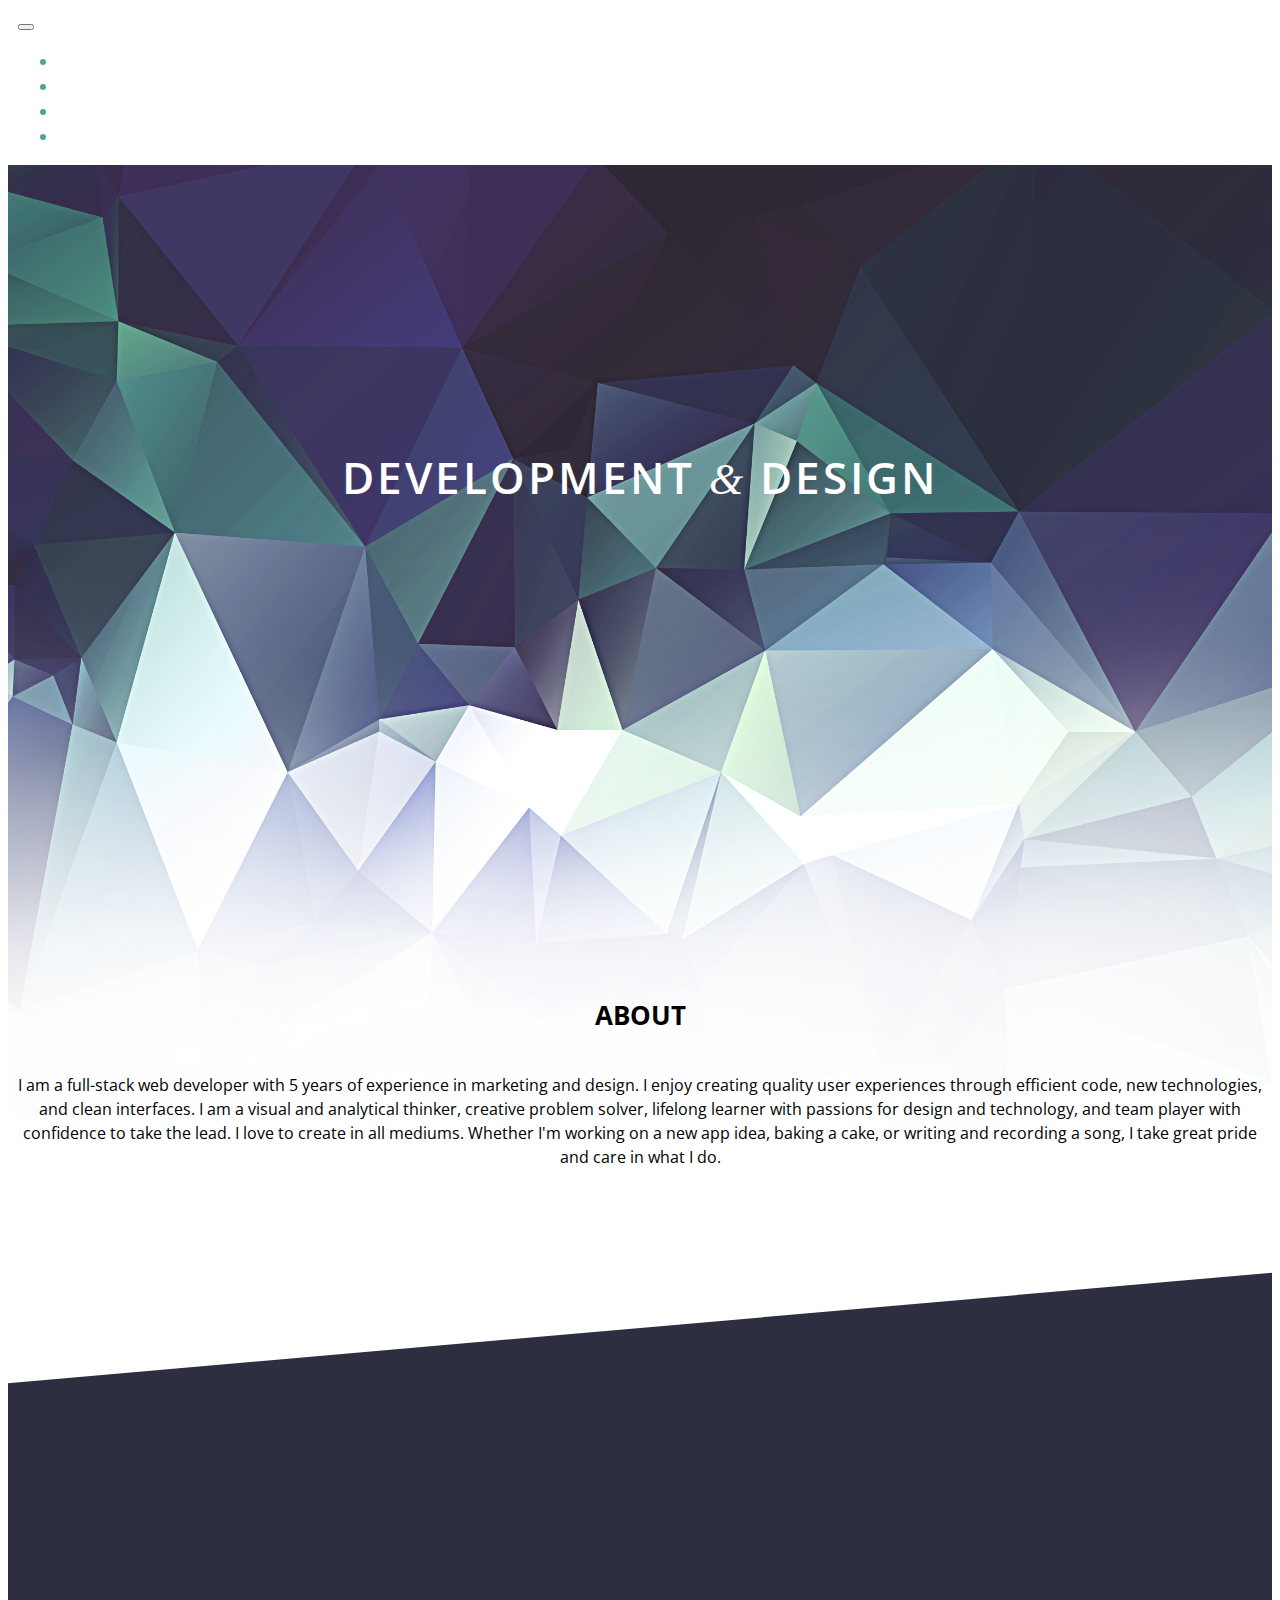
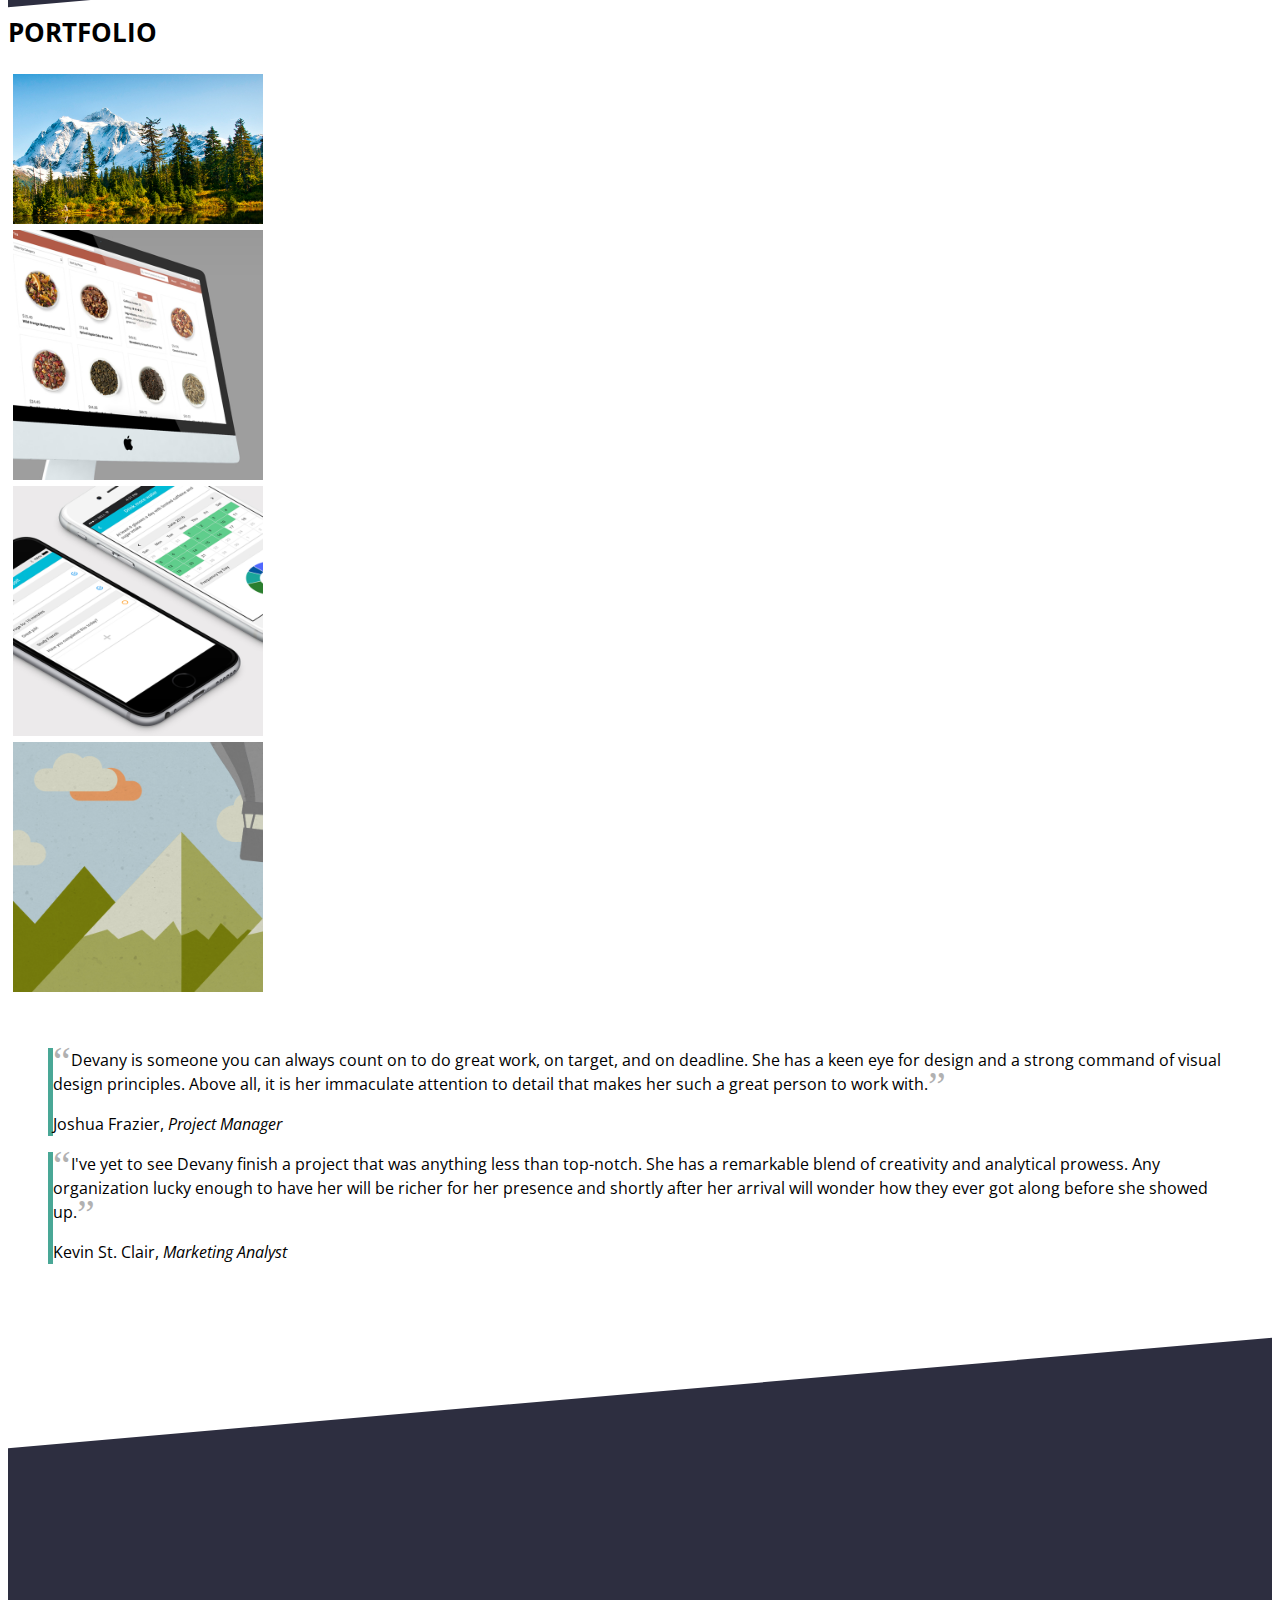
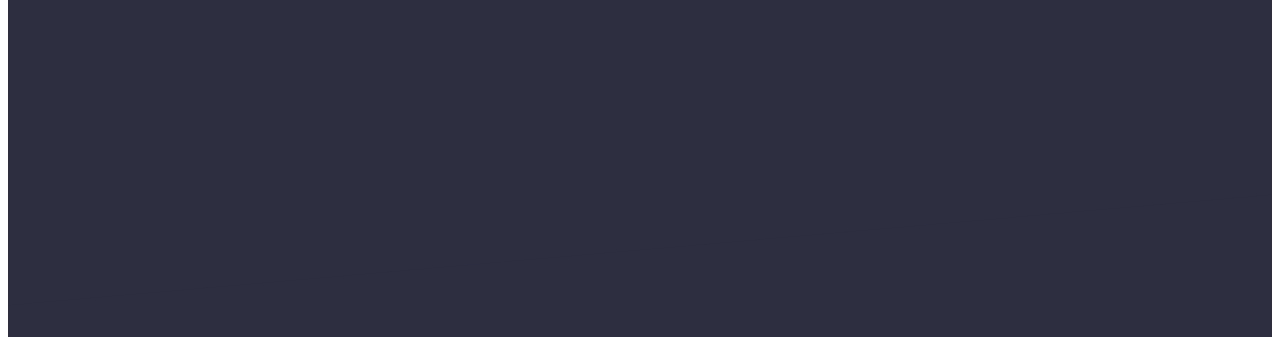
<file: index.html>
<!DOCTYPE html>
<html>
	<head>
		<title>Devany Moe</title>
		<meta name="viewport" content="width=device-width, initial-scale=1">
		<link rel="stylesheet" href="https://maxcdn.bootstrapcdn.com/bootstrap/3.3.6/css/bootstrap.min.css" integrity="sha384-1q8mTJOASx8j1Au+a5WDVnPi2lkFfwwEAa8hDDdjZlpLegxhjVME1fgjWPGmkzs7" crossorigin="anonymous">
		<link rel="stylesheet" type="text/css" href="css/style.css">
		<link href='https://fonts.googleapis.com/css?family=Work+Sans:400,300,200' rel='stylesheet' type='text/css'>
    <link href='https://fonts.googleapis.com/css?family=Open+Sans:600,400,300' rel='stylesheet' type='text/css'>
		<script src="https://ajax.googleapis.com/ajax/libs/jquery/2.2.0/jquery.min.js"></script>
		<script src="https://maxcdn.bootstrapcdn.com/bootstrap/3.3.6/js/bootstrap.min.js" integrity="sha384-0mSbJDEHialfmuBBQP6A4Qrprq5OVfW37PRR3j5ELqxss1yVqOtnepnHVP9aJ7xS" crossorigin="anonymous"></script>
		<link rel="stylesheet" href="https://maxcdn.bootstrapcdn.com/font-awesome/4.5.0/css/font-awesome.min.css">
	</head>
	<body>
		<!-- nav -->
		<nav class="navbar navs navbar-fixed-top" id="navbar">
      <div class="container-fluid">
        <div class="navbar-header">
          <button type="button" class="navbar-toggle collapsed" data-toggle="collapse" data-target="#bs-example-navbar-collapse-1" aria-expanded="false">
            <span class="sr-only">Toggle navigation</span>
            <span class="icon-bar"></span>
            <span class="icon-bar"></span>
            <span class="icon-bar"></span>
          </button>
          <a class="navbar-brand" href="#">DEVANY MOE</a>
        </div>
        <div class="collapse navbar-collapse" id="bs-example-navbar-collapse-1">
          <ul class="nav navbar-nav navbar-right">
            <li><a href="#about">ABOUT</a></li>
						<li><a href="#resume">RESUME</a></li>
            <li><a href="#portfolio">PORTFOLIO</a></li>
            <li><a href="#contact">CONTACT</a></li>
          </ul>
        </div>
      </div>
    </nav>

		<!-- hero -->
		<div class="header">
			<h1 class="headline">DEVELOPMENT <span>&</span> DESIGN</h1>
			<div class="about-section">
				<div class="col-md-6 col-md-offset-3">
					<a name="about"></a>
					<h2>ABOUT</h2>
					<p>I am a full-stack web developer with 5 years of experience in marketing and design. I enjoy creating quality user experiences through efficient code, new technologies, and clean interfaces. I am a visual and analytical thinker, creative problem solver, lifelong learner with passions for design and technology, and team player with confidence to take the lead. I love to create in all mediums. Whether I'm working on a new app idea, baking a cake, or writing and recording a song, I take great pride and care in what I do.</p>
				</div>
			</div>
		</div>


		<!-- resume -->
		<div class="dark-section">
			<div class="container">
				<div class="row">
					<div class="col-md-12 text-center">
						<a name="resume"></a>
						<h2>RESUME</h2>
					</div>
				</div>
				<div class="row resume">
					<div class="col-md-1"></div>
					<div class="col-md-5 skills">
						<h3><i class="fa fa-wrench"></i>Skills</h3>
						<ul>
							<li>JavaScript (jQuery, AngularJS, React)</li>
							<li>NodeJS (Express, Pug/Jade, EJS)</li>
							<li>HTML5</li>
							<li>CSS3</li>
							<li>SQL</li>
							<li>PostgreSQL / Knex</li>
							<li>Test-Driven Development</li>
							<li>Agile Workflows</li>
							<li>Pair Programming</li>
							<li>Object-Oriented Programming</li>
							<li>UX/UI Design</li>
							<li>Data-Driven Design</li>
							<li>Adobe Creative Suite</li>
							<li>Google Analytics</li>
						</ul>
					</div>
					<div class="col-md-6 resume">
						<div class="experience">
							<h3><i class="fa fa-briefcase"></i>Experience</h3>
							<h4>Full-Stack Development Resident</h4>
							<p class="title">Galvanize | February 2016 - July 2016
							<ul>
								<li>Design, develop, and deploy web apps</li>
								<li>Regularly learn new languages and technologies</li>
							</ul>
							<h4>Marketing Coordinator</h4>
							<p class="title">Seattle Metropolitan Credit Union | June 2012 - January 2016<p>
							<ul>
								<li>Develop web pages using HTML, CSS, and jQuery</li>
								<li>Manage technical projects including website migration</li>
								<li>Design for print and web including UI/UX and visual design</li>
								<li>Analyze digital marketing efforts using Google Analytics</li>
								<li>Strategize and execute advertising plan</li>
							</ul>
							<h4>Graphic Designer</h4>
							<p class="title">Freelance | August 2011 - Present
							<ul>
								<li>Create user interfaces for web and mobile applications</li>
								<li>Build brands through logo, package, and print design</li>
							</ul>
							<h4>Undergraduate Teaching Assistant</h4>
							<p class="title">University of Washington | September 2011 - June 2012</p>
						</div>
						<div class="education">
							<h3><i class="fa fa-graduation-cap"></i>Education</h3>
							<h4>University of Washington | Foster School of Business</h4>
							<p class="title">B.A. in Business Administration & Marketing | 2012</p>
							<ul>
								<li>Dean's List, Accounting Excellence Scholarship</li>
								<li>Undergraduate Women in Business</li>
							</ul>
							<h4>School of Visual Concepts</h4>
							<p class="title">September 2013 - June 2014</p>
							<ul>
								<li>Typography, Art Direction & Layout, Copywriting</li>
							</ul>
						</div>
					</div>
				</div>
			</div>
		</div>


		<!-- portfolio -->
		<div class="light-section">
			<div class="container text-center">
				<a name="portfolio"></a>
				<h2>PORTFOLIO</h2>
				<div class="row">
					<div class="col-lg-3 col-md-6 col-sm-6">
						<a class="piece piece-odd" href="portfolio-1.html">
			  			<div class="piece-hover">
			  				<div class="piece-name">
			  					<p class="piece-title">Weathereddit</p>
			  					<p class="piece-type">Design & Development</p>
			  				</div>
			  			</div>
			  			<img src="images/1.jpg" alt="">
			  		</a>
					</div>

					<div class="col-lg-3 col-md-6 col-sm-6">
						<a class="piece piece-even" href="portfolio-2.html">
			  			<div class="piece-hover">
			  				<div class="piece-name">
			  					<p class="piece-title">Tea Shopping Cart</p>
			  					<p class="piece-type">Design & Development</p>
			  				</div>
			  			</div>
						<img src="images/2.jpg" alt="">
						</a>
					</div>

					<div class="col-lg-3 col-md-6 col-sm-6">
						<a class="piece piece-odd" href="portfolio-3.html">
			  			<div class="piece-hover">
			  				<div class="piece-name">
			  					<p class="piece-title">Happit</p>
			  					<p class="piece-type">Design & Development</p>
			  				</div>
			  			</div>
			  			<img src="images/4.jpg" alt="">
			  		</a>
					</div>

					<div class="col-lg-3 col-md-6 col-sm-6">
						<a class="piece piece-odd" href="portfolio-4.html">
			  			<div class="piece-hover">
			  				<div class="piece-name">
			  					<p class="piece-title">Nervous Donut</p>
			  					<p class="piece-type">Design & Development</p>
			  				</div>
			  			</div>
			  			<img src="images/3.jpg" alt="">
			  		</a>
					</div>
				</div>

				<div class="row">
					<div class="col-md-8 col-md-offset-2">
						<blockquote class="quote-one">
						  <p class="lead"><span class="quotation">&ldquo;</span>Devany is someone you can always count on to do great work, on target, and on deadline. She has a keen eye for design and a strong command of visual design principles. Above all, it is her immaculate attention to detail that makes her such a great person to work with.<span class="quotation">&rdquo;</span></p>
						  <footer>Joshua Frazier, <cite title="Source Title">Project Manager</cite></footer>
						</blockquote>
					</div>
				</div>
				<div class="row">
					<div class="col-md-8 col-md-offset-2">
						<blockquote class="quote-two">
							<p class="lead"><span class="quotation">&ldquo;</span>I've yet to see Devany finish a project that was anything less than top-notch. She has a remarkable blend of creativity and analytical prowess. Any organization lucky enough to have her will be richer for her presence and shortly after her arrival will wonder how they ever got along before she showed up.<span class="quotation">&rdquo;</span></p>
							<footer>Kevin St. Clair, <cite title="Source Title">Marketing Analyst</cite></footer>
						</blockquote>
					</div>
				</div>
			</div>
		</div>


		<!-- contact -->
		<div class="dark-section">
			<div class="container">
				<div class="row">
					<div class="col-md-12 text-center">
						<a name="contact"></a>
						<h2>CONTACT</h2>
					</div>
				</div>
				<div class="row">
					<div class="col-md-6 col-md-offset-3">
						<form id="contactform" method="POST">
							<div class="form-group">
								<input type="text" name="name" placeholder="Your name" class="form-control">
							</div>
							<div class="form-group">
								<input type="email" name="_replyto" placeholder="Your email" class="form-control">
							</div>
					    <div class="form-group">
								<textarea name="message" rows="5" placeholder="Your message" class="form-control"></textarea>
							</div>
							<input type="hidden" name="_subject" value="Website contact" />
					    <input type="text" name="_gotcha" style="display:none" />
							<div class="text-center">
					    	<input class="button" type="submit" value="Send">
							</div>
						</form>
						<script>
					    var contactform =  document.getElementById('contactform');
					    contactform.setAttribute('action', 'https://formspree.io/' + 'devanymoe' + '@' + 'gmail' + '.' + 'com');
						</script>
						<script   src="https://code.jquery.com/jquery-2.2.3.js"   integrity="sha256-laXWtGydpwqJ8JA+X9x2miwmaiKhn8tVmOVEigRNtP4=" crossorigin="anonymous"></script>
						<script type="text/javascript" src="js/main.js"></script>
					</div>
				</div>
			</div>
		</div>
		<div class="dark-section-straight"></div>
	</body>
</html>
</file>
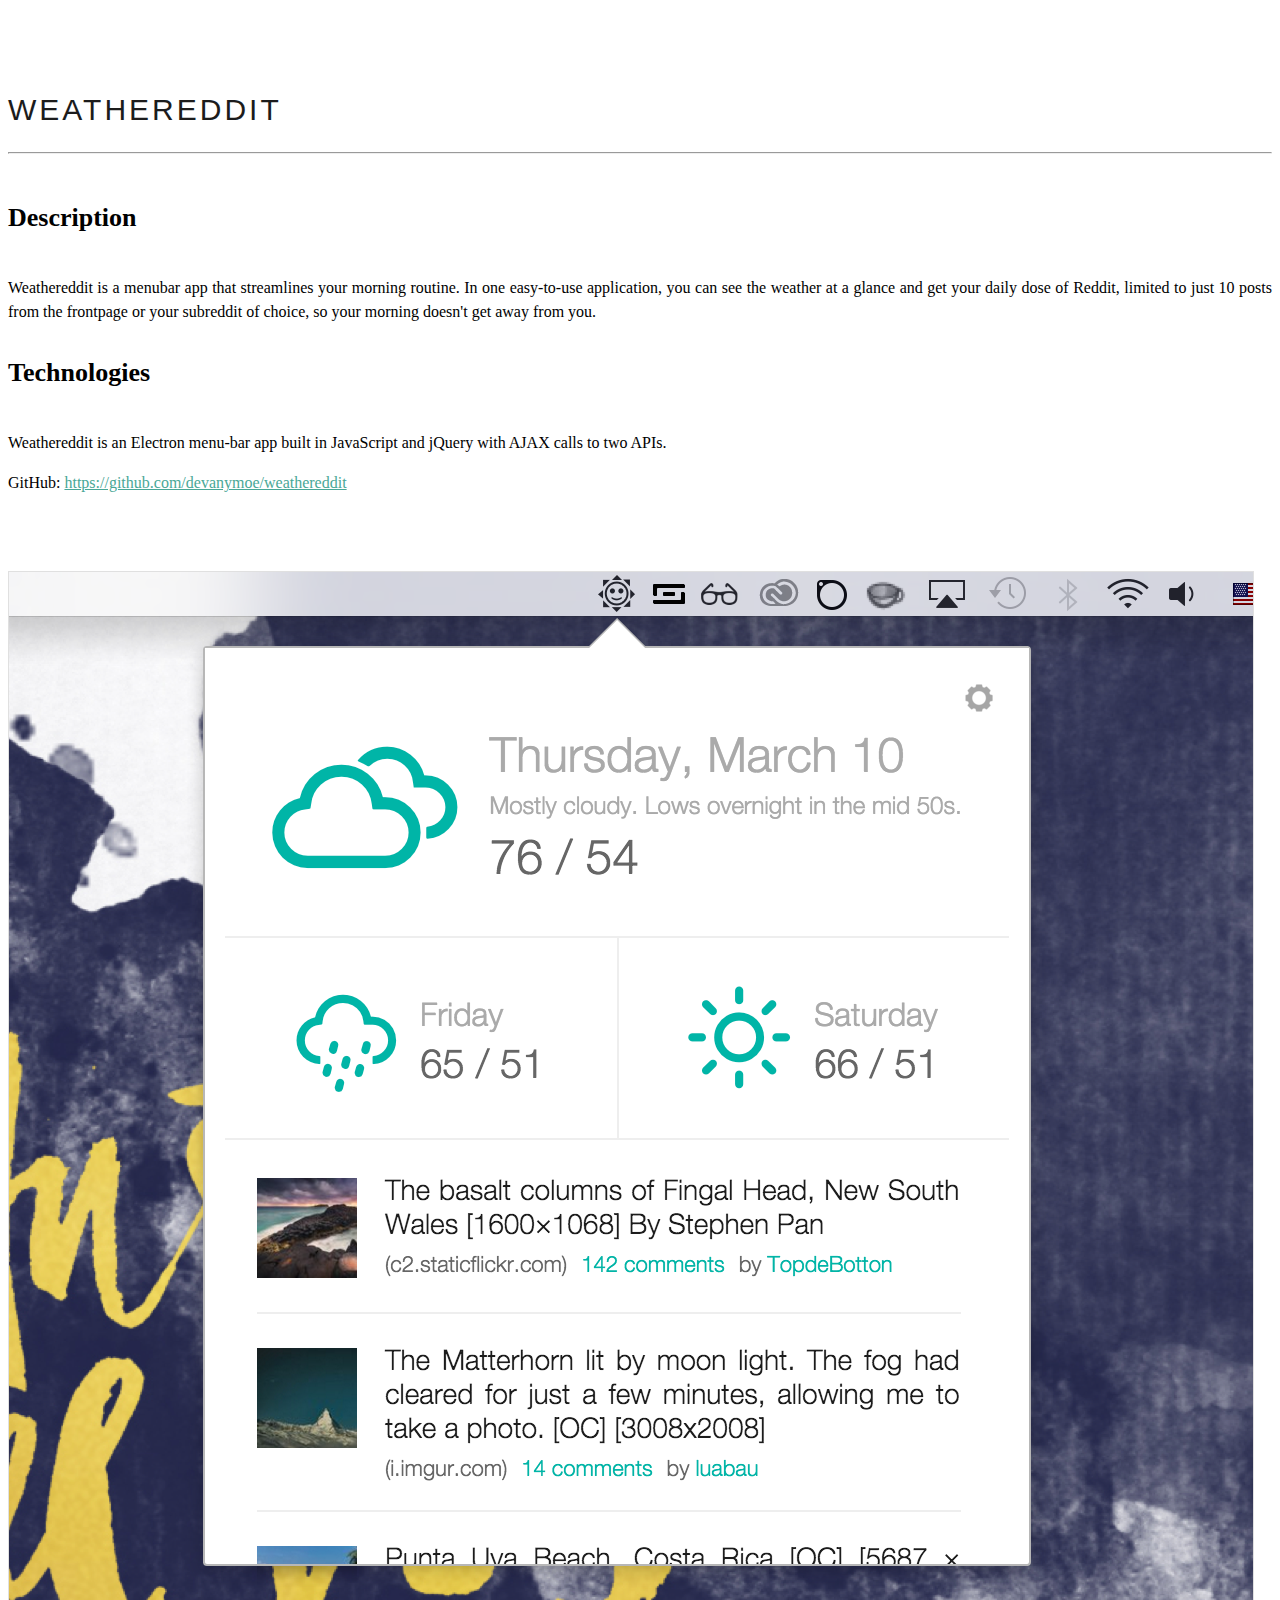
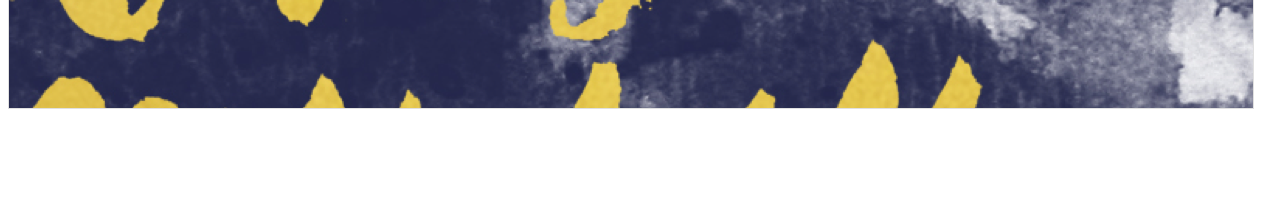
<file: portfolio-1.html>
<!DOCTYPE html>
<html>
	<head>
		<title>Devany Moe</title>
		<meta name="viewport" content="width=device-width, initial-scale=1">
		<link rel="stylesheet" href="https://maxcdn.bootstrapcdn.com/bootstrap/3.3.6/css/bootstrap.min.css" integrity="sha384-1q8mTJOASx8j1Au+a5WDVnPi2lkFfwwEAa8hDDdjZlpLegxhjVME1fgjWPGmkzs7" crossorigin="anonymous">
		<link rel="stylesheet" type="text/css" href="css/style.css">
		<link href='https://fonts.googleapis.com/css?family=Work+Sans:400,300,200' rel='stylesheet' type='text/css'>
    <link href='https://fonts.googleapis.com/css?family=Montserrat:400,700' rel='stylesheet' type='text/css'>
		<script src="https://ajax.googleapis.com/ajax/libs/jquery/2.2.0/jquery.min.js"></script>
		<script src="https://maxcdn.bootstrapcdn.com/bootstrap/3.3.6/js/bootstrap.min.js" integrity="sha384-0mSbJDEHialfmuBBQP6A4Qrprq5OVfW37PRR3j5ELqxss1yVqOtnepnHVP9aJ7xS" crossorigin="anonymous"></script>
		<link rel="stylesheet" href="https://maxcdn.bootstrapcdn.com/font-awesome/4.5.0/css/font-awesome.min.css">
	</head>
	<body>
		<!-- nav -->

    <!-- project -->
		<div class="project">
			<div class="container">
				<div class="row">
					<div class="col-md-8">
            <h1 class="project-name">WEATHEREDDIT</h1>
          </div>
        </div>
        <div class="row">
          <div class="col-md-12">
            <hr class="first-hr">
          </div>
        </div>
        <div class="row">
          <div class="col-md-6">
            <h2>Description</h2>
            <p>Weathereddit is a menubar app that streamlines your morning routine. In one easy-to-use application, you can see the weather at a glance and get your daily dose of Reddit, limited to just 10 posts from the frontpage or your subreddit of choice, so your morning doesn't get away from you.</p>
          </div>
          <div class="col-md-6">
            <h2>Technologies</h2>
            <p>Weathereddit is an Electron menu-bar app built in JavaScript and jQuery with AJAX calls to two APIs.</p>
						<p>GitHub: <a class="outgoing" href="https://github.com/devanymoe/weathereddit">https://github.com/devanymoe/weathereddit</a></p>
          </div>
        </div>
        <div class="row">
					<div class="col-md-12">
            <img src="images/weathereddit.png" alt="" class="img-top">
			  	</div>
			  </div>
        <div class="row footer">
          <div class="col-md-12">
          </div>
        </div>
      </div>
    </div>
		</div>

	</body>
</html>
</file>
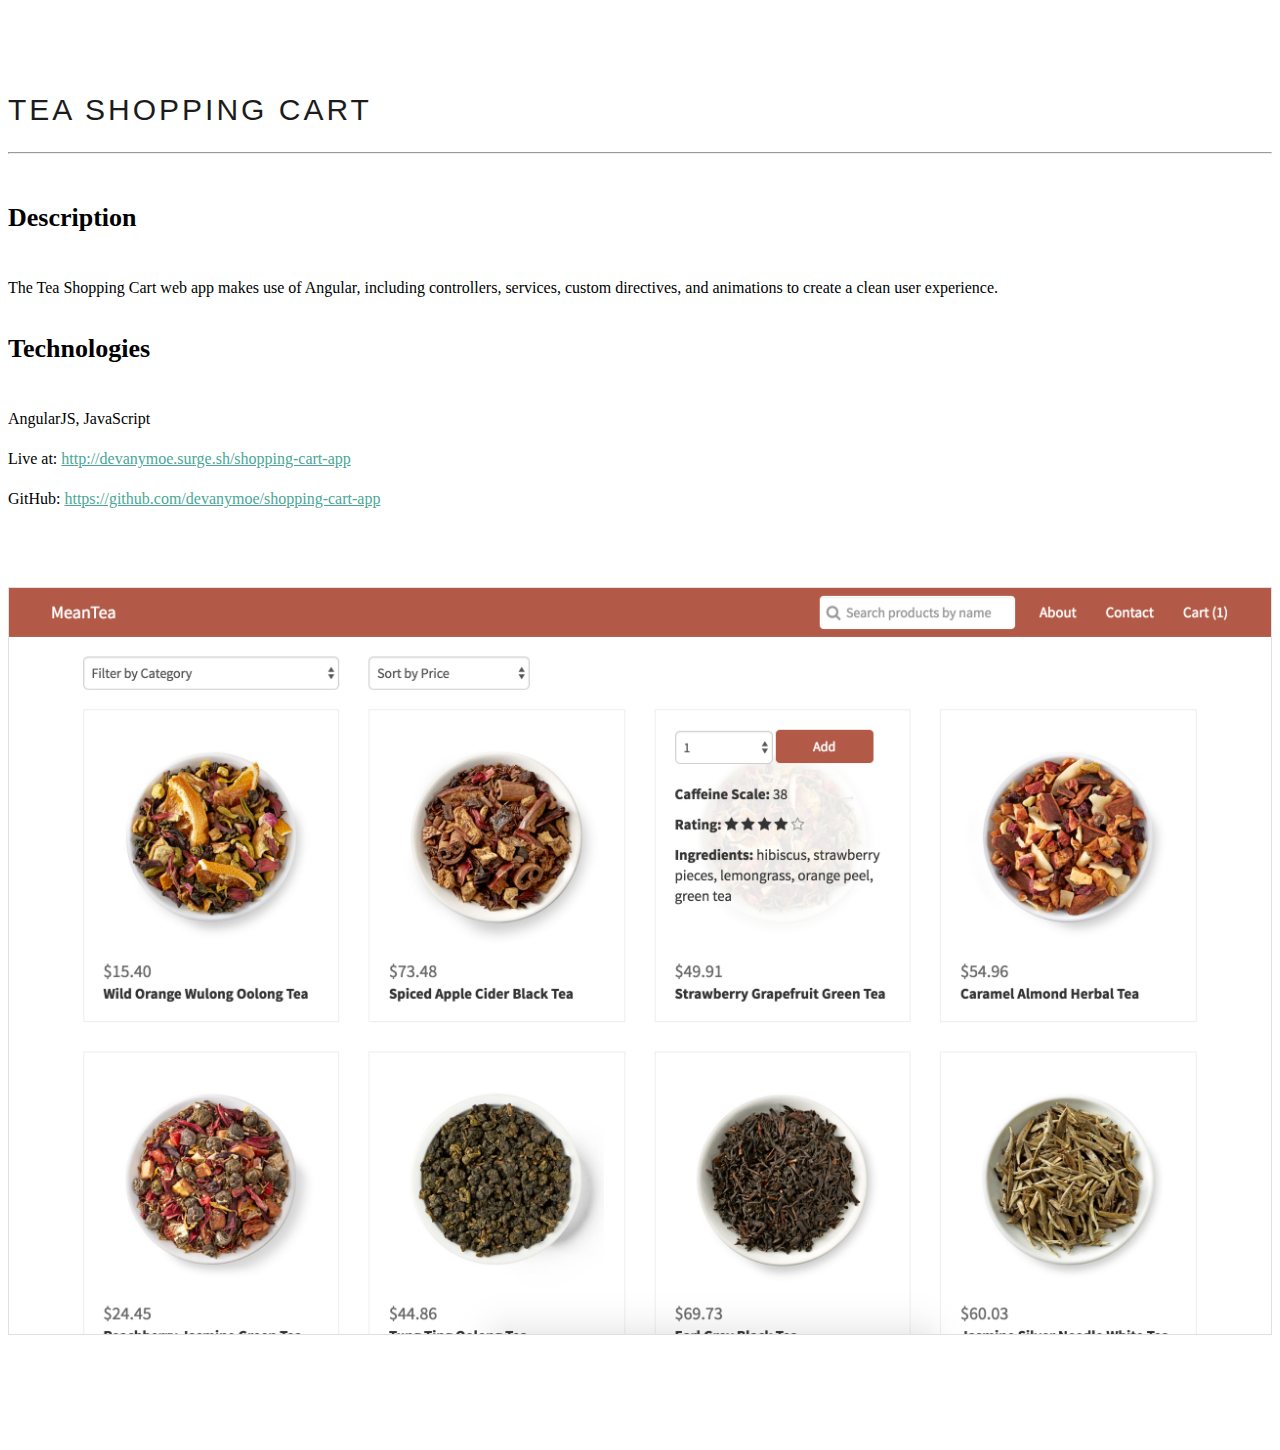
<file: portfolio-2.html>
<!DOCTYPE html>
<html>
	<head>
		<title>Devany Moe</title>
		<meta name="viewport" content="width=device-width, initial-scale=1">
		<link rel="stylesheet" href="https://maxcdn.bootstrapcdn.com/bootstrap/3.3.6/css/bootstrap.min.css" integrity="sha384-1q8mTJOASx8j1Au+a5WDVnPi2lkFfwwEAa8hDDdjZlpLegxhjVME1fgjWPGmkzs7" crossorigin="anonymous">
		<link rel="stylesheet" type="text/css" href="css/style.css">
		<link href='https://fonts.googleapis.com/css?family=Work+Sans:400,300,200' rel='stylesheet' type='text/css'>
    <link href='https://fonts.googleapis.com/css?family=Montserrat:400,700' rel='stylesheet' type='text/css'>
		<script src="https://ajax.googleapis.com/ajax/libs/jquery/2.2.0/jquery.min.js"></script>
		<script src="https://maxcdn.bootstrapcdn.com/bootstrap/3.3.6/js/bootstrap.min.js" integrity="sha384-0mSbJDEHialfmuBBQP6A4Qrprq5OVfW37PRR3j5ELqxss1yVqOtnepnHVP9aJ7xS" crossorigin="anonymous"></script>
		<link rel="stylesheet" href="https://maxcdn.bootstrapcdn.com/font-awesome/4.5.0/css/font-awesome.min.css">
	</head>
	<body>
		<!-- nav -->

    <!-- project -->
		<div class="project">
			<div class="container">
				<div class="row">
					<div class="col-md-8">
            <h1 class="project-name">TEA SHOPPING CART</h1>
          </div>
        </div>
        <div class="row">
          <div class="col-md-12">
            <hr class="first-hr">
          </div>
        </div>
        <div class="row">
          <div class="col-md-6">
            <h2>Description</h2>
            <p>The Tea Shopping Cart web app makes use of Angular, including controllers, services, custom directives, and animations to create a clean user experience.</p>
          </div>
          <div class="col-md-6">
            <h2>Technologies</h2>
            <p>AngularJS, JavaScript</p>
						<p>Live at: <a class="outgoing" href="http://devanymoe.surge.sh/shopping-cart-app/">http://devanymoe.surge.sh/shopping-cart-app</a></p>
						<p>GitHub: <a class="outgoing" href="https://github.com/devanymoe/shopping-cart-app">https://github.com/devanymoe/shopping-cart-app</a></p>
          </div>
        </div>
        <div class="row">
					<div class="col-md-12">
            <img src="images/shoppingcart.png" alt="" class="img-top">
			  	</div>
			  </div>
        <div class="row footer">
          <div class="col-md-12">
          </div>
        </div>
      </div>
    </div>
		</div>

	</body>
</html>
</file>
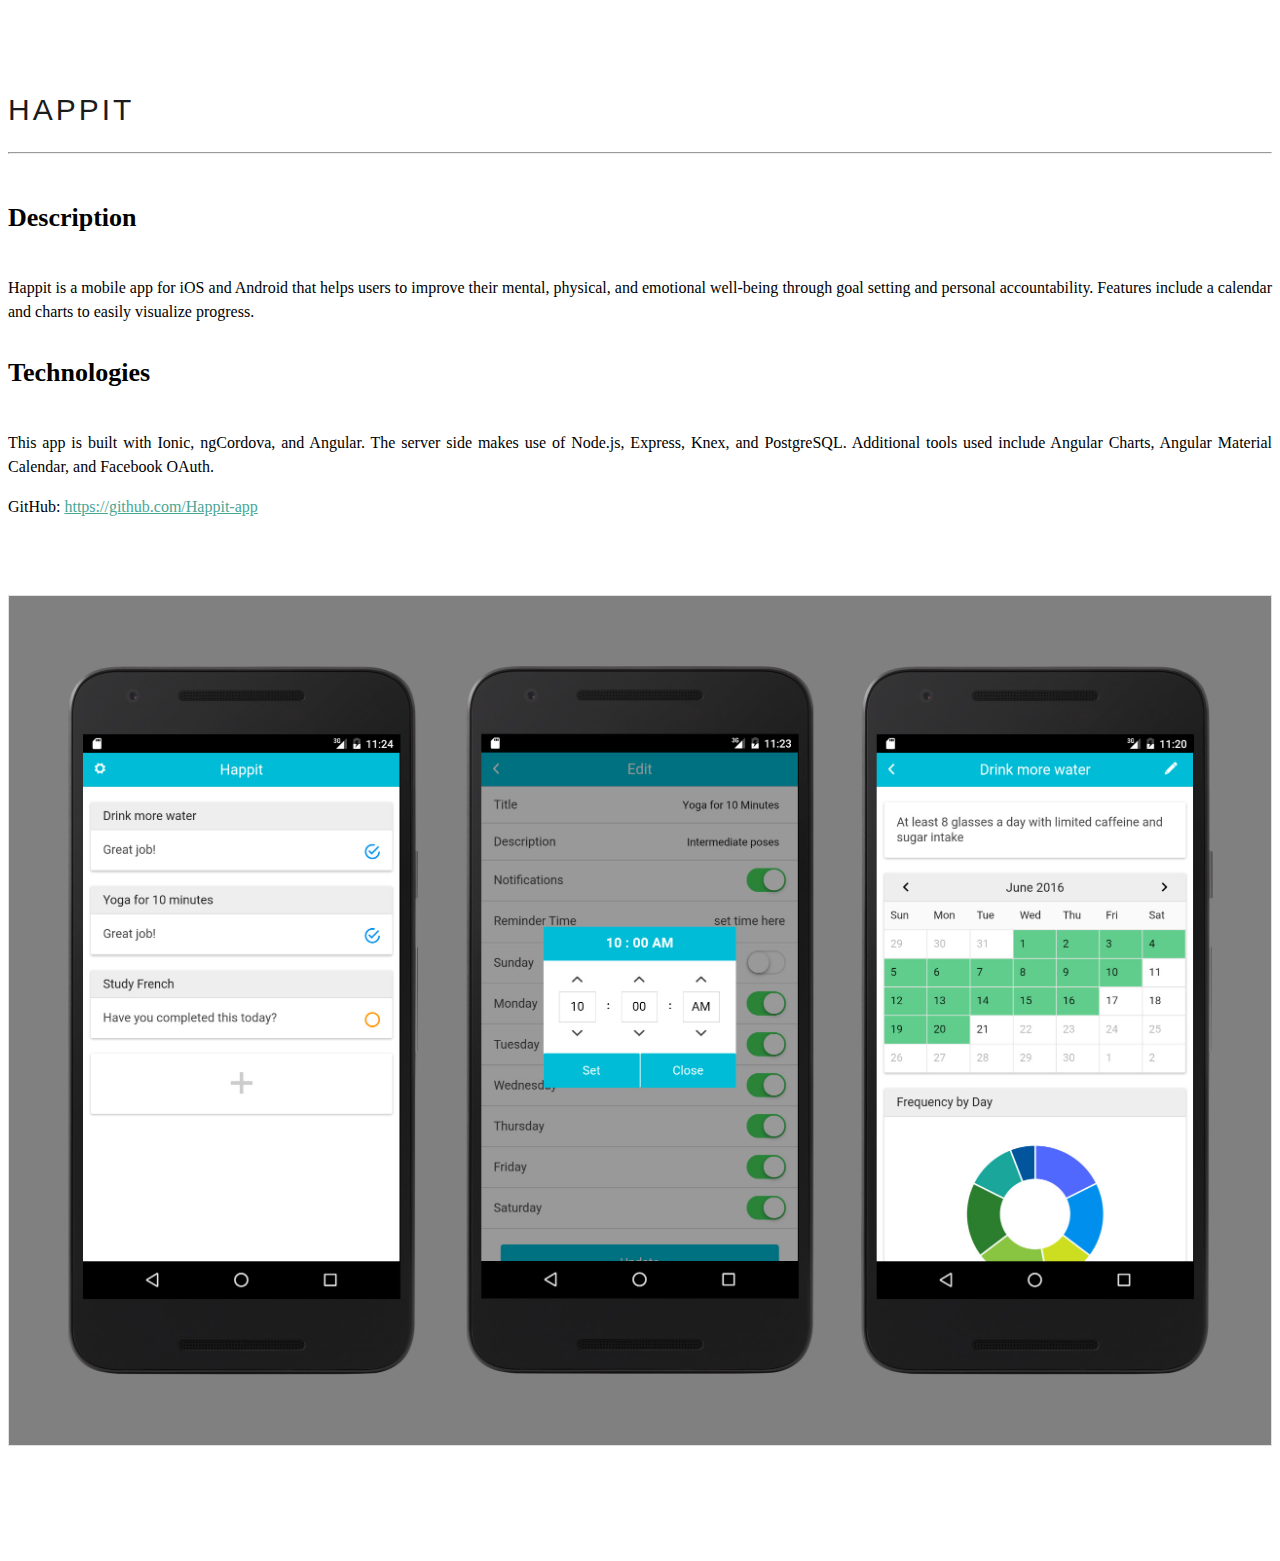
<file: portfolio-3.html>
<!DOCTYPE html>
<html>
	<head>
		<title>Devany Moe</title>
		<meta name="viewport" content="width=device-width, initial-scale=1">
		<link rel="stylesheet" href="https://maxcdn.bootstrapcdn.com/bootstrap/3.3.6/css/bootstrap.min.css" integrity="sha384-1q8mTJOASx8j1Au+a5WDVnPi2lkFfwwEAa8hDDdjZlpLegxhjVME1fgjWPGmkzs7" crossorigin="anonymous">
		<link rel="stylesheet" type="text/css" href="css/style.css">
		<link href='https://fonts.googleapis.com/css?family=Work+Sans:400,300,200' rel='stylesheet' type='text/css'>
    <link href='https://fonts.googleapis.com/css?family=Montserrat:400,700' rel='stylesheet' type='text/css'>
		<script src="https://ajax.googleapis.com/ajax/libs/jquery/2.2.0/jquery.min.js"></script>
		<script src="https://maxcdn.bootstrapcdn.com/bootstrap/3.3.6/js/bootstrap.min.js" integrity="sha384-0mSbJDEHialfmuBBQP6A4Qrprq5OVfW37PRR3j5ELqxss1yVqOtnepnHVP9aJ7xS" crossorigin="anonymous"></script>
		<link rel="stylesheet" href="https://maxcdn.bootstrapcdn.com/font-awesome/4.5.0/css/font-awesome.min.css">
	</head>
	<body>
		<!-- nav -->

    <!-- project -->
		<div class="project">
			<div class="container">
				<div class="row">
					<div class="col-md-9">
            <h1 class="project-name">HAPPIT</h1>
          </div>
        </div>
        <div class="row">
          <div class="col-md-12">
            <hr class="first-hr">
          </div>
        </div>
        <div class="row">
          <div class="col-md-6">
            <h2>Description</h2>
            <p>Happit is a mobile app for iOS and Android that helps users to improve their mental, physical, and emotional well-being through goal setting and personal accountability. Features include a calendar and charts to easily visualize progress.</p>
          </div>
          <div class="col-md-6">
            <h2>Technologies</h2>
            <p>This app is built with Ionic, ngCordova, and Angular. The server side makes use of Node.js, Express, Knex, and PostgreSQL. Additional tools used include Angular Charts, Angular Material Calendar, and Facebook OAuth.</p>
						<p>GitHub: <a class="outgoing" href="https://github.com/Happit-app">https://github.com/Happit-app</a></p>
          </div>
        </div>
        <div class="row">
					<div class="col-md-12">
            <img src="images/happit-mocks.jpg" alt="" class="img-top">
			  	</div>
			  </div>
        <div class="row footer">
          <div class="col-md-12">
          </div>
        </div>
      </div>
    </div>
		</div>

	</body>
</html>
</file>
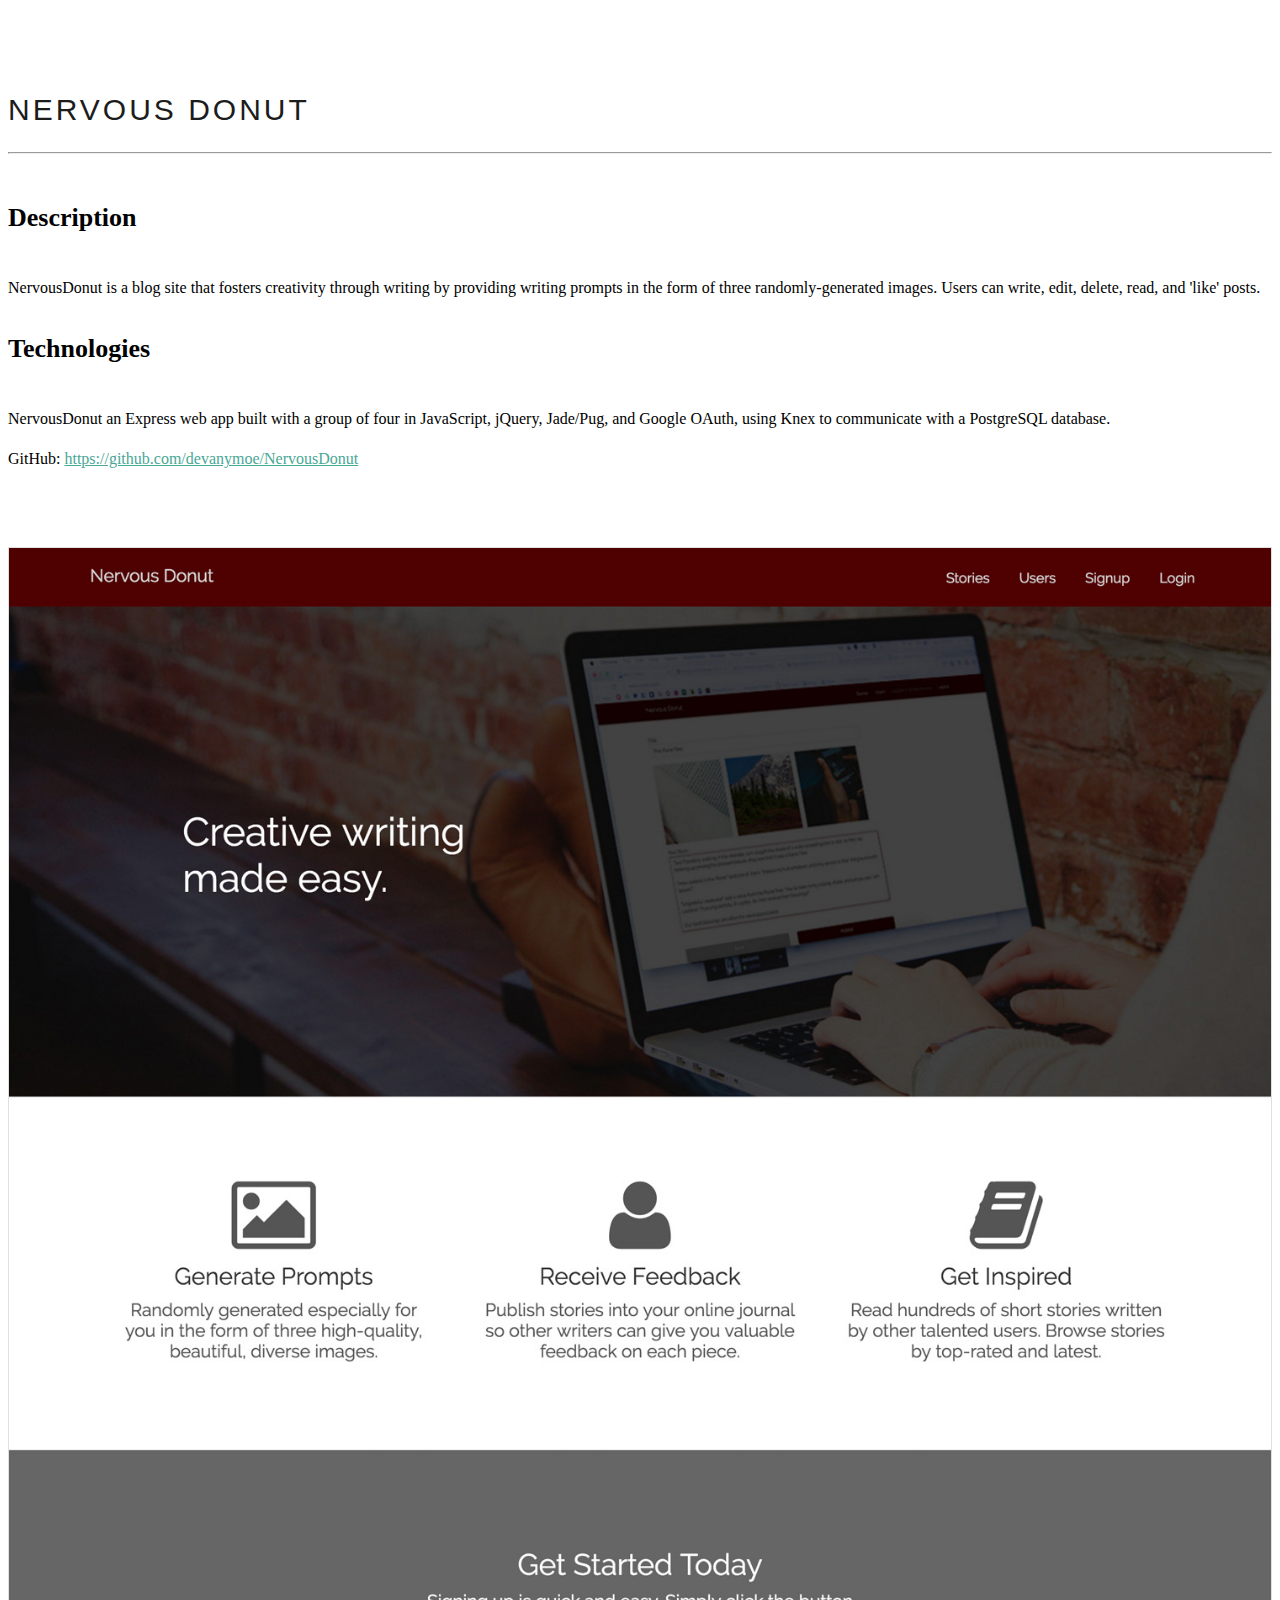
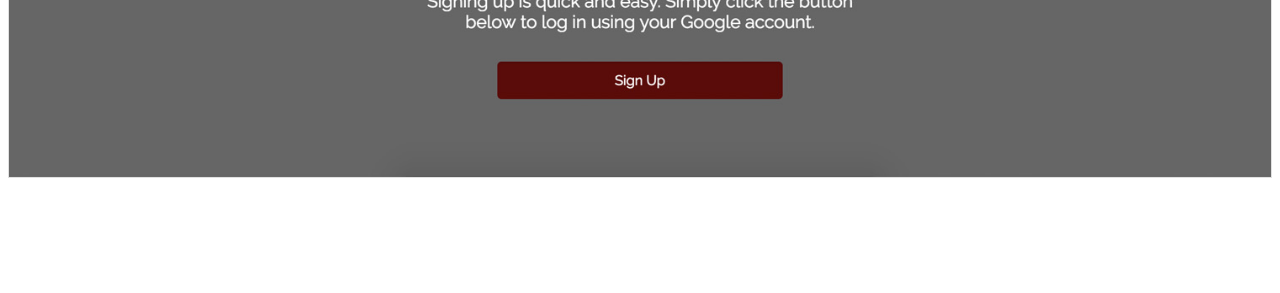
<file: portfolio-4.html>
<!DOCTYPE html>
<html>
	<head>
		<title>Devany Moe</title>
		<meta name="viewport" content="width=device-width, initial-scale=1">
		<link rel="stylesheet" href="https://maxcdn.bootstrapcdn.com/bootstrap/3.3.6/css/bootstrap.min.css" integrity="sha384-1q8mTJOASx8j1Au+a5WDVnPi2lkFfwwEAa8hDDdjZlpLegxhjVME1fgjWPGmkzs7" crossorigin="anonymous">
		<link rel="stylesheet" type="text/css" href="css/style.css">
		<link href='https://fonts.googleapis.com/css?family=Work+Sans:400,300,200' rel='stylesheet' type='text/css'>
    <link href='https://fonts.googleapis.com/css?family=Montserrat:400,700' rel='stylesheet' type='text/css'>
		<script src="https://ajax.googleapis.com/ajax/libs/jquery/2.2.0/jquery.min.js"></script>
		<script src="https://maxcdn.bootstrapcdn.com/bootstrap/3.3.6/js/bootstrap.min.js" integrity="sha384-0mSbJDEHialfmuBBQP6A4Qrprq5OVfW37PRR3j5ELqxss1yVqOtnepnHVP9aJ7xS" crossorigin="anonymous"></script>
		<link rel="stylesheet" href="https://maxcdn.bootstrapcdn.com/font-awesome/4.5.0/css/font-awesome.min.css">
	</head>
	<body>
		<!-- nav -->

    <!-- project -->
		<div class="project">
			<div class="container">
				<div class="row">
					<div class="col-md-8">
            <h1 class="project-name">NERVOUS DONUT</h1>
          </div>
        </div>
        <div class="row">
          <div class="col-md-12">
            <hr class="first-hr">
          </div>
        </div>
        <div class="row">
          <div class="col-md-6">
            <h2>Description</h2>
            <p>NervousDonut is a blog site that fosters creativity through writing by providing writing prompts in the form of three randomly-generated images. Users can write, edit, delete, read, and 'like' posts.</p>
          </div>
          <div class="col-md-6">
            <h2>Technologies</h2>
            <p>NervousDonut an Express web app built with a group of four in JavaScript, jQuery, Jade/Pug, and Google OAuth, using Knex to communicate with a PostgreSQL database.</p>
						<p>GitHub: <a class="outgoing" href="https://github.com/devanymoe/NervousDonut">https://github.com/devanymoe/NervousDonut</a></p>
          </div>
        </div>
        <div class="row">
					<div class="col-md-12">
            <img src="images/nervousdonut.jpg" alt="" class="img-top">
			  	</div>
			  </div>
        <div class="row footer">
          <div class="col-md-12">
          </div>
        </div>
      </div>
    </div>
		</div>

	</body>
</html>
</file>
<file: css/style.css>
@charset "UTF-8";
/***General-Styles***/
* {
  box-sizing: border-box; }

html body *:focus {
  outline: none; }

body {
  font: 100% "Open Sans";
  color: #49a796;
  font-size: 16px;
  line-height: 150%; }

/***Nav-Styles***/
.navs {
  padding-left: 10px;
  padding-right: 10px;
  transition: 0.5s ease; }

.solidNav {
  background-color: #49a796; }

body .navbar {
  margin-bottom: 0; }

.navbar .navbar-header .navbar-brand {
  color: #fff;
  font-family: "Open Sans";
  font-size: 20px;
  font-weight: 500;
  letter-spacing: 1px; }

.navbar ul a {
  color: #fff;
  font-family: "Open Sans";
  font-size: 14px;
  padding-top: 5px;
  padding-bottom: 5px;
  margin-top: 10px;
  margin-bottom: 10px;
  letter-spacing: 1px; }

.navbar ul a:hover, .navbar ul a:focus {
  color: #49a796;
  background-color: #fff; }

.icon-bar {
  background-color: #fff; }

/***Header-Styles***/
.header {
  width: 100%;
  background: url(../images/background.jpg);
  height: 1100px;
  overflow: hidden;
  background-size: cover;
  background-position: 100% -80px;
  background-repeat: no-repeat;
  display: flex;
  align-items: center;
  flex-direction: column; }

.headline {
  margin-top: 300px;
  text-align: center; }

/***Section-Styles***/
.about-section {
  text-align: center;
  color: #000;
  margin-top: 460px; }

.dark-section {
  color: #fff;
  padding-top: 10%;
  position: relative;
  margin-top: 5%;
  margin-bottom: 5%; }

.dark-section p {
  width: 87%;
  margin: 0 auto; }

.dark-section::before {
  content: '';
  top: 0;
  left: 0;
  z-index: 0;
  width: 100%;
  height: 120%;
  background-color: #2D2E40;
  position: absolute;
  transform: skewY(-5deg); }

.light-section {
  margin-top: 200px;
  background-color: #fff;
  color: #000;
  padding: 150px 0 50px 0; }

.resume {
  margin: 0 auto; }

.education {
  margin-top: 50px; }

.dark-section-straight {
  margin-top: -100px;
  background-color: #2D2E40;
  height: 200px; }

/***Button-and-Form-Styles***/
input[name=name], input[name=_replyto], textarea[name=message] {
  -webkit-transition: all 0.30s ease-in-out;
  -moz-transition: all 0.30s ease-in-out;
  -ms-transition: all 0.30s ease-in-out;
  -o-transition: all 0.30s ease-in-out;
  outline: none;
  box-shadow: none; }

textarea[name=message] {
  rows: "10"; }

input[name=name]:focus, input[name=_replyto]:focus, textarea[name=message]:focus {
  box-shadow: none;
  border: 1px solid #49a796; }

.button {
  background-color: transparent;
  padding: 8px 40px;
  border-radius: 2px;
  font-size: 18px;
  font-family: "Open Sans", sans-serif;
  color: #49a796;
  border: 2px solid #49a796; }

.button:hover {
  background-color: #49a796;
  color: #fff; }

.button:focus {
  background-color: #49a796;
  color: #fff;
  outline: none; }

form {
  margin-bottom: 30px; }

/***Portfolio-Styles***/
.light-section img {
  width: 250px; }

.piece {
  width: 250px;
  display: inline-block;
  margin: 0 5px;
  overflow: none; }

.piece:hover .piece-hover {
  opacity: .85; }

.piece-hover {
  background: #49a796;
  position: absolute;
  width: 250px;
  top: 0;
  bottom: 0;
  left: 0;
  right: 0;
  margin: 0 auto;
  opacity: 0;
  text-align: center;
  color: #FFF;
  display: flex;
  align-items: center;
  justify-content: center;
  transition: opacity .2s;
  -ms-transition: opacity .2s;
  -moz-transition: opacity .2s;
  -webkit-transition: opacity .2s; }

.piece-title {
  font-size: 20px;
  margin-bottom: -3px; }

.piece-type {
  font-style: italic;
  margin-top: 10px; }

.quote-one {
  margin-top: 50px; }

.quote-two {
  margin-top: 5px; }

.light-section blockquote {
  border-left: 5px solid #49a796; }

.quotation {
  font-family: Georgia;
  font-size: 40px;
  line-height: 50%;
  vertical-align: middle;
  color: #b1b1b1; }

.footer {
  margin-bottom: 60px; }

/***Project-Styles***/
.project {
  background-color: #fff;
  color: #000;
  padding: 70px 0 40px 0; }

.project .first-hr {
  margin: 30px 0; }

.project .second-hr {
  margin: 50px 0 30px 0; }

.project .img-top {
  border: 1px solid #E0E0E0;
  max-width: 100%;
  margin-top: 60px; }

.project .img-results {
  max-width: 100%;
  margin-top: 20px; }

.project p {
  text-align: justify; }

/***Text-Styles***/
h1 {
  font-size: 44px;
  color: #fff;
  font-family: "Open Sans", sans-serif;
  font-weight: 600;
  letter-spacing: 3px; }

h1 span {
  font-family: serif;
  font-style: italic;
  font-weight: 200; }

.project-name {
  font-size: 30px;
  color: #1c1c1c;
  font-family: "Open Sans", sans-serif;
  font-weight: 500; }

h2 {
  text-align: center;
  font-size: 26px;
  font-family: "Open Sans";
  margin-bottom: 30px;
  display: inline-block;
  font-weight: 700; }

.header h3 {
  color: #fff;
  font-size: 20px;
  max-width: 500px; }

.row h3 {
  color: #fff;
  font-size: 20px;
  width: 87%;
  margin: 10px auto; }

.dark-section h2 {
  text-align: center;
  color: #49a796; }

.light-section h2, .project h2 {
  text-align: center;
  color: #000; }

h3 .fa:first-child {
  margin-right: 10px; }

h3 .fa {
  margin-right: 6px; }

h4 {
  color: #49a796;
  width: 87%;
  margin: 24px auto 3px auto; }

.resume .title {
  font-style: italic; }

.outgoing {
  color: #49A796; }

/***list-styles***/
.resume ul {
  list-style: none; }

.resume experience ul {
  list-style: none;
  padding-left: auto; }

.resume ul li:before {
  content: '›';
  margin-right: 10px; }

.skills li {
  color: #49a796; }

/***responsive-styles***/
@media (max-width: 1199px) {
  .light-section .col-sm-6, .light-section .col-md-6 {
    margin-bottom: 30px; } }
@media (max-width: 1175px) {
  .headline {
    margin: 17% 0 0 3%; }

  .header h3 {
    margin-left: 3%; }

  .header {
    background-position: 100% -30%; }

  .header h3 {
    padding: 10px;
    font-size: 19px; } }
@media (max-width: 1000px) {
  .header {
    background-position: 100% -150%; } }
@media (max-width: 991px) {
  .skills {
    margin-bottom: 45px; }

  .headline {
    margin: 34% 0 0 3%; } }
</file>
